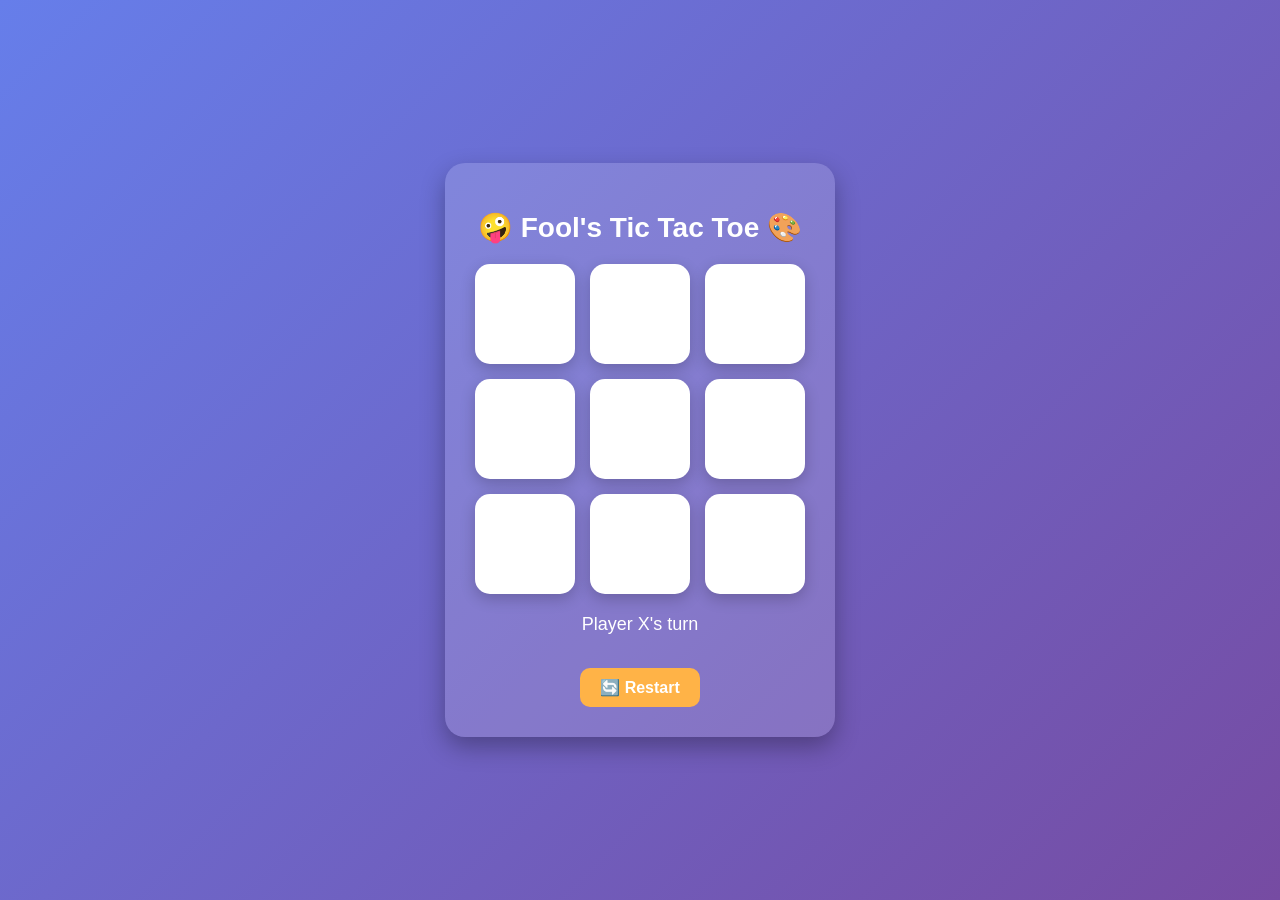
<file: Day 6/tic_tac_toe/templates/index.html>
<!DOCTYPE html>
<html lang="en">
<head>
    <meta charset="UTF-8">
    <meta name="viewport" content="width=device-width, initial-scale=1.0">
    <title>Tic Tac Toe</title>
    <style>
        body {
            margin: 0;
            height: 100vh;
            display: flex;
            justify-content: center;
            align-items: center;
            background: linear-gradient(135deg, #667eea, #764ba2);
            font-family: 'Poppins', sans-serif;
        }

        /* Wrapper to center everything */
        .game-wrapper {
            display: flex;
            justify-content: center;
            align-items: center;
            width: 100%;
            height: 100%;
        }

        /* Main game box */
        .game-container {
            text-align: center;
            background: rgba(255, 255, 255, 0.15);
            padding: 30px;
            border-radius: 20px;
            box-shadow: 0 10px 25px rgba(0,0,0,0.3);
            color: white;
            animation: popIn 1s ease-in-out;
        }

        @keyframes popIn {
            from { transform: scale(0.8); opacity: 0; }
            to { transform: scale(1); opacity: 1; }
        }

        h1 {
            margin-bottom: 20px;
            font-size: 28px;
        }

        /* Tic Tac Toe grid */
        .board {
            display: grid;
            grid-template-columns: repeat(3, 100px);
            grid-template-rows: repeat(3, 100px);
            gap: 15px;
            justify-content: center;
            margin: 20px auto;
        }

        /* Each cell */
        .cell {
            width: 100px;
            height: 100px;
            background: white;
            border-radius: 15px;
            display: flex;
            justify-content: center;
            align-items: center;
            font-size: 40px;
            font-weight: bold;
            cursor: pointer;
            transition: 0.3s;
            box-shadow: 0 5px 15px rgba(0,0,0,0.2);
        }

        .cell:hover {
            transform: scale(1.1);
            background: #f1f1f1;
        }

        /* X & O Colors */
        .x-move { color: #ff4b5c; text-shadow: 0 0 10px #ff4b5c; }
        .o-move { color: #2ecc71; text-shadow: 0 0 10px #2ecc71; }

        /* Status text */
        #status {
            margin-top: 10px;
            font-size: 18px;
        }

        /* Button */
        button {
            margin-top: 15px;
            padding: 10px 20px;
            font-size: 16px;
            border: none;
            border-radius: 10px;
            background: #ffb347;
            color: white;
            font-weight: bold;
            cursor: pointer;
            transition: 0.3s;
        }

        button:hover {
            background: #ff9800;
            transform: scale(1.1);
        }
    </style>
</head>
<body>
    <div class="game-wrapper">
        <div class="game-container">
            <h1>🤪 Fool's Tic Tac Toe 🎨</h1>
            <div class="board" id="board">
                <div class="cell" data-index="0"></div>
                <div class="cell" data-index="1"></div>
                <div class="cell" data-index="2"></div>
                <div class="cell" data-index="3"></div>
                <div class="cell" data-index="4"></div>
                <div class="cell" data-index="5"></div>
                <div class="cell" data-index="6"></div>
                <div class="cell" data-index="7"></div>
                <div class="cell" data-index="8"></div>
            </div>
            <p id="status">Player X's turn</p>
            <button onclick="restartGame()">🔄 Restart</button>
        </div>
    </div>

    <script>
        const board = document.getElementById("board");
        const cells = document.querySelectorAll(".cell");
        const status = document.getElementById("status");
        let currentPlayer = "X";
        let gameActive = true;
        let gameState = ["", "", "", "", "", "", "", "", ""];

        const winningConditions = [
            [0,1,2], [3,4,5], [6,7,8],
            [0,3,6], [1,4,7], [2,5,8],
            [0,4,8], [2,4,6]
        ];

        function checkWinner() {
            for (let condition of winningConditions) {
                let [a, b, c] = condition;
                if (gameState[a] && gameState[a] === gameState[b] && gameState[a] === gameState[c]) {
                    status.textContent = `🎉 Player ${currentPlayer} wins! 🎉`;
                    gameActive = false;
                    return true;
                }
            }
            if (!gameState.includes("")) {
                status.textContent = "😮 It's a draw!";
                gameActive = false;
                return true;
            }
            return false;
        }

        function handleClick(e) {
            const index = e.target.dataset.index;
            if (!gameActive || gameState[index]) return;
            gameState[index] = currentPlayer;
            e.target.textContent = currentPlayer;
            e.target.classList.add(currentPlayer === "X" ? "x-move" : "o-move");
            
            if (!checkWinner()) {
                currentPlayer = currentPlayer === "X" ? "O" : "X";
                status.textContent = `Player ${currentPlayer}'s turn`;
            }
        }

        function restartGame() {
            gameState.fill("");
            gameActive = true;
            currentPlayer = "X";
            status.textContent = "Player X's turn";
            cells.forEach(cell => {
                cell.textContent = "";
                cell.classList.remove("x-move", "o-move");
            });
        }

        cells.forEach(cell => cell.addEventListener("click", handleClick));
    </script>
</body>
</html>
</file>
